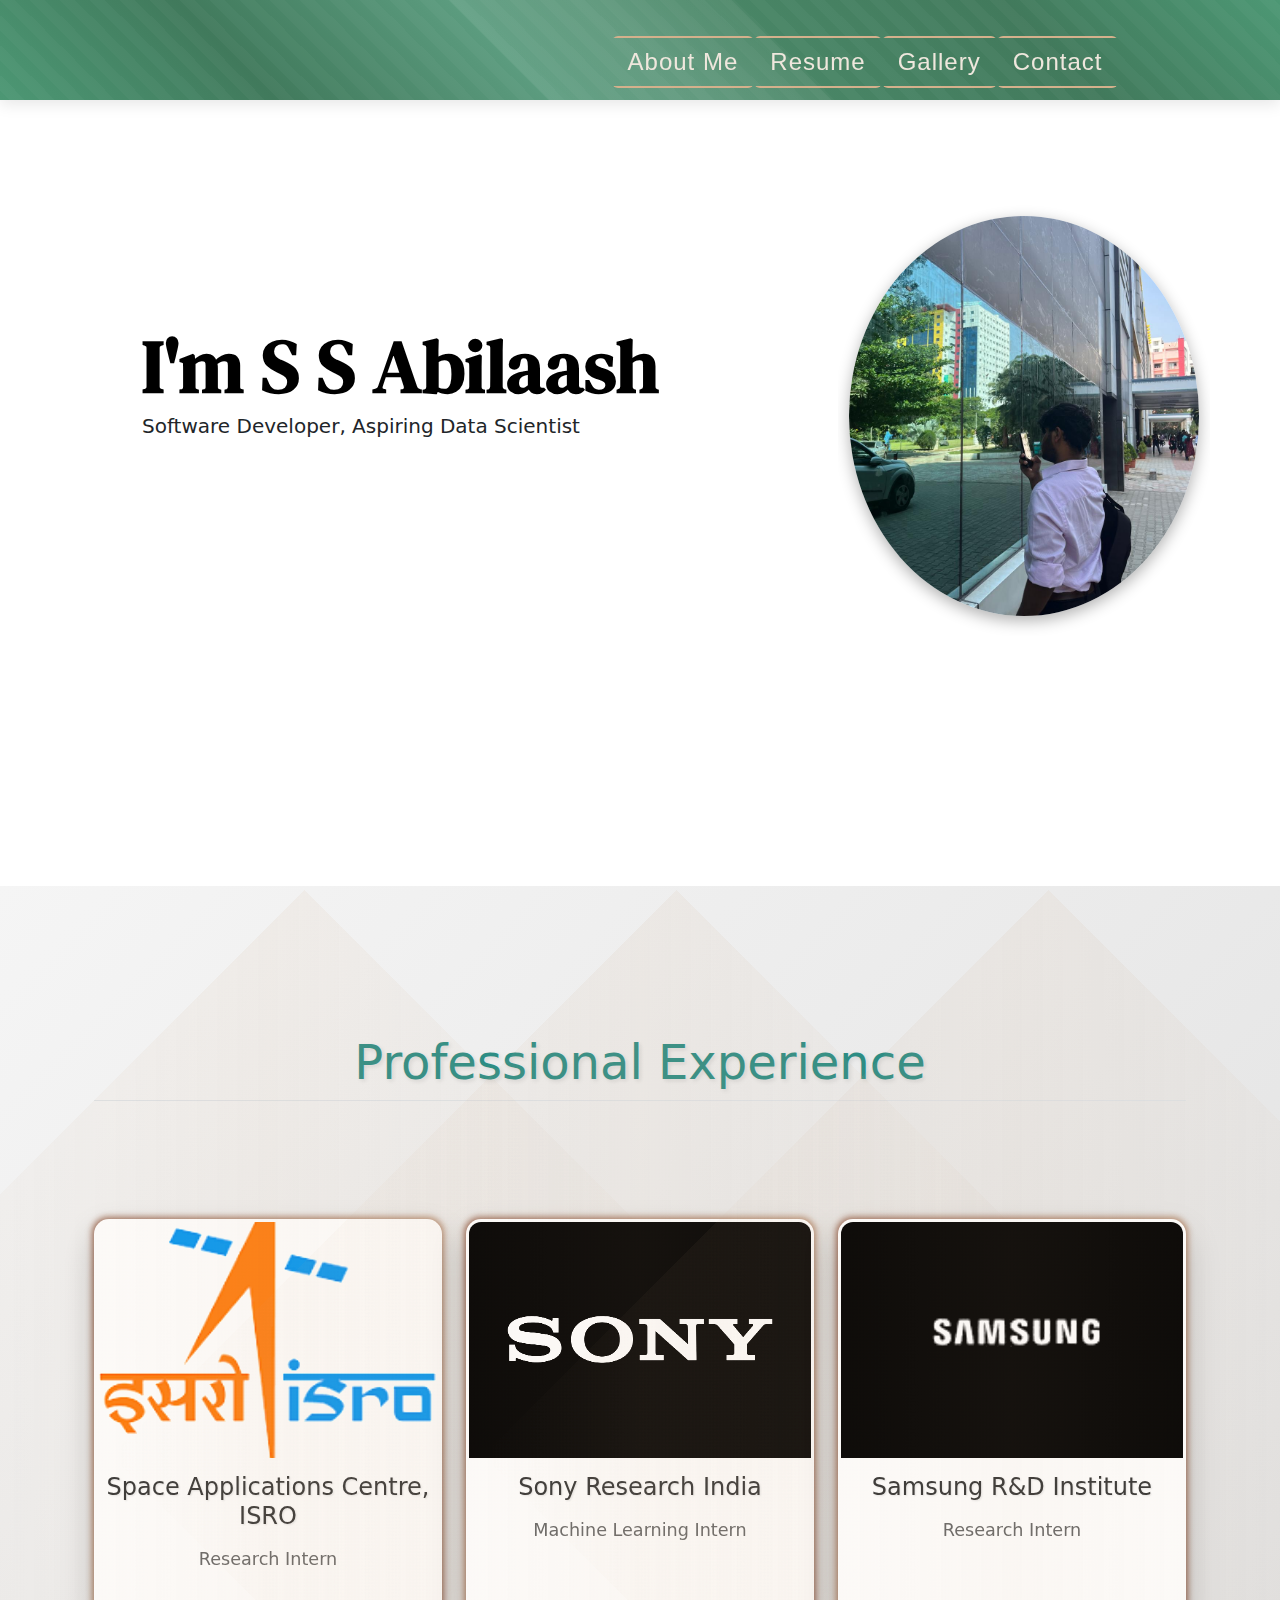
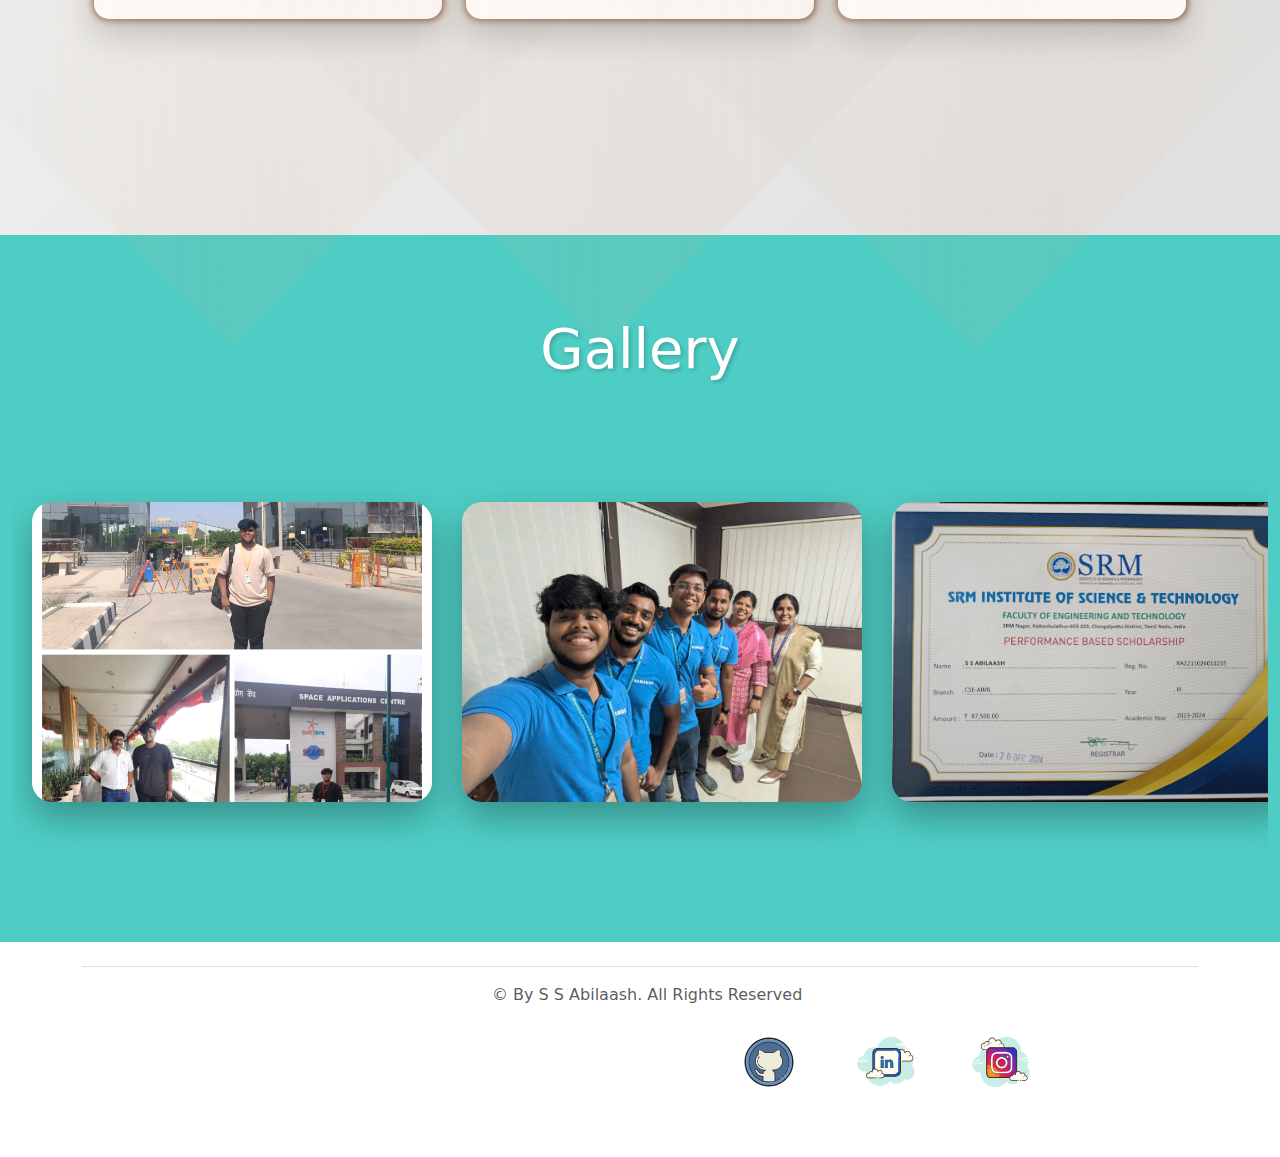
<file: index.html>
<!DOCTYPE html>
<html lang="en" >
<head>
    <meta charset="UTF-8">
    <meta name="viewport" content="width=device-width, initial-scale=1.0">
    <title>Portfolio Website</title>
    <link rel="stylesheet" href="style.css" />
    <link rel="preconnect" href="https://fonts.googleapis.com">
<link rel="preconnect" href="https://fonts.gstatic.com" crossorigin>
<link rel="preconnect" href="https://fonts.googleapis.com">
<link rel="preconnect" href="https://fonts.gstatic.com" crossorigin>
<link href="https://fonts.googleapis.com/css2?family=DM+Serif+Text&family=Libre+Baskerville&display=swap" rel="stylesheet">
<link rel="preconnect" href="https://fonts.googleapis.com">
<link rel="preconnect" href="https://fonts.gstatic.com" crossorigin>
<link href="https://fonts.googleapis.com/css2?family=DM+Serif+Display:ital@0;1&family=DM+Serif+Text&family=Libre+Baskerville&display=swap" rel="stylesheet">
    <link href="https://cdn.jsdelivr.net/npm/bootstrap@5.3.3/dist/css/bootstrap.min.css" rel="stylesheet" integrity="sha384-QWTKZyjpPEjISv5WaRU9OFeRpok6YctnYmDr5pNlyT2bRjXh0JMhjY6hW+ALEwIH" crossorigin="anonymous">
</head>
<body>
<div class = "page-container">
    <section class = "header">
        <div class="container">
            <header class="d-flex flex-wrap justify-content-center py-3 mb-4 ">

        
              <ul class="nav nav-pills">
                <li class="nav-item"><a href="#about" class="nav-link" aria-current="page">About Me</a></li>
                <!-- <li class="nav-item"><a href="#" class="nav-link" >Projects</a></li> -->
                <li class="nav-item"><a href="./assets/resume.html" class="nav-link" >Resume</a></li>
                <li class="nav-item"><a href="#gallery" class="nav-link" >Gallery</a></li>
                <li class="nav-item"><a href="#contact" class="nav-link" >Contact</a></li>
              </ul>
            </header>
          </div>
    </section>



    <!-- <section class = "myself">
        <div class="container my-5">
            <div class="row p-4 pb-0 pe-lg-0 pt-lg-5 align-items-center rounded-3">
              <div class="col-lg-7 p-3 p-lg-5 pt-lg-3">
                <h1 class="display-4 fw-bold lh-1 text-body-emphasis">I'm S S Abilaash</h1>
                <p class="lead">Software Developer, Aspiring Data Scientist</p>
                <div class="d-grid gap-2 d-md-flex justify-content-md-start mb-4 mb-lg-3">
                </div>
              </div>
              <div class="col-lg-4 offset-lg-1 p-0 overflow-hidden">
                <div class="flip-card">
                  <div class="flip-card-inner">
                    <div class="flip-card-front">
                      <img class="rounded-circle img-fluid" src="./images/abi_2.jpeg" alt="Profile Image">
                    </div>
                    <div class="flip-card-back">
                      <img class="rounded-circle img-fluid" src="./images/abi_3.jpeg" alt="Second Profile Image">
                    </div>
                  </div>
                </div>
            </div>
            </div>
          </div>


    </section> -->


    <section class="myself">
      <div class="container my-5">
          <div class="row p-4 pb-0 pe-lg-0 pt-lg-5 align-items-center rounded-3">
              <div class="col-lg-7 p-3 p-lg-5 pt-lg-3">
                  <h1 class="display-4 fw-bold lh-1 text-body-emphasis">I'm S S Abilaash</h1>
                  <p class="lead">Software Developer, Aspiring Data Scientist</p>
                  <div class="d-grid gap-2 d-md-flex justify-content-md-start mb-4 mb-lg-3">
                  </div>
              </div>
              <div class="col-lg-4 offset-lg-1 p-0 overflow-hidden">
                  <div class="flip-card">
                      <div class="flip-card-inner">
                          <div class="flip-card-front">
                              <img class="rounded-circle img-fluid profile-image" src="./images/abi_2.jpeg" alt="Profile Image">
                          </div>
                          <div class="flip-card-back">
                              <img class="rounded-circle img-fluid profile-image" src="./images/abi_3.jpeg" alt="Second Profile Image">
                          </div>
                      </div>
                  </div>
              </div>
          </div>
      </div>
  </section>
    <section class = "about-me" id = "about">
      <div class = "container">
        <div class = "laptop-container">
          <div class = "laptop">
            <div class = "laptop-screen">
              <div class = "laptop-content">
                <h2>About Me</h2>
                <p>
                  Hello, My name is Abilaash, 
                  I am a software Developer specialised in Backend Development, Machine Learning, and Large Language Models.  
                  I am an excellent team player with commendable Communication Skills, experience leading diverse teams. 
                  You can always find me having a coffee, and a laptop with spotify and vscode on !



                </p>
              </div>
            </div>
            <div class = "laptop-base">

              <div class = "laptop-trackpad"></div>

            
            </div>
          </div>
        </div>
      </div>

    </section>

    <section class = "experience" id = "experience">
      <div class = "container px-4 py-5">
        <h2 class = "pb-2 border-bottom">Professional Experience</h2>
        <div class = "row row-cols-1 row-cols-lg-3 align-items-stretch g-4 py-5">

          <div class = "col">
            <div class="experience-card">
              <div class = "experience-card-inner">
                <div class = "experience-card-front">
                  <img src = "./images/isro_logo.png" alt = "ISRO Experience">
                  <h3>Space Applications Centre, ISRO</h3>
                  <p>Research Intern</p>
                </div>
                <div class = "experience-card-back">
                  <h4>Achievements</h4>
                  <ul>
                    <li>Reduced parameters by 65% using XAI</li>
                    <li>Developed wind retrieval system using machine learning algorithms</li>
                    <li>Reduced error rate by 70%</li>
                  </ul>
                </div>
              </div>
            </div>
          </div>

          <div class="col">
            <div class="experience-card">
              <div class="experience-card-inner">
                <div class="experience-card-front">
                  <img src="./images/sony_logo.webp" alt="Sony Experience">
                  <h3>Sony Research India</h3>
                  <p>Machine Learning Intern</p>
                </div>
                <div class="experience-card-back">
                  <h4>Achievements</h4>
                  <ul>
                    <li>Surface Defect Detection and segmentation Algorithms</li>
                    <li>Optimized Defect Detection Pipeline</li>
                    <li>Improved MAP from 56% to 78%</li>
                  </ul>
                </div>
              </div>
            </div>
          </div>
    
          <div class="col">
            <div class="experience-card">
              <div class="experience-card-inner">
                <div class="experience-card-front">
                  <img src="./images/samsung_logo.jpeg" alt="Samsung Experience">
                  <h3>Samsung R&D Institute </h3>
                  <p>Research Intern</p>
                </div>
                <div class="experience-card-back">
                  <h4>Achievements</h4>
                  <ul>
                    <li>Implemented Offers Retrieval System</li>
                    <li>Developed RAG-based solution</li>
                    <li>Improved cost efficiency by 24x</li>
                  </ul>
                </div>
              </div>
            </div>
          </div>






        </div>
      </div>
    </section>

    <section class="gallery" id="gallery">
      <div class="container-fluid">
          <h2 class="gallery-title">Gallery</h2>
          <div class="gallery-track-container">
              <div class="gallery-track">
                  <div class="gallery-item" style="--index: 1">
                      <div class="gallery-item-inner">
                          <img src="./images/abi_isro.jpeg" alt="Experience at ISRO">
                          <div class="gallery-content">
                              <h3>Experience at ISRO</h3>
                              <p>Research Internship at Space Applications Centre</p>
                              <div class="gallery-hover-content">
                                  <p class="gallery-description">Worked on ML applications for Wind Retrieval System</p>
                              </div>
                          </div>
                      </div>
                  </div>
                  
                  <div class="gallery-item" style="--index: 2">
                      <div class="gallery-item-inner">
                          <img src="./images/samsung_pic.jpeg" alt="Samsung Award">
                          <div class="gallery-content">
                              <h3>Excellence Award</h3>
                              <p>Samsung R&D Institute</p>
                              <div class="gallery-hover-content">
                                  <p class="gallery-description">Excellence award for outstanding contributions to research </p>
                              </div>
                          </div>
                      </div>
                  </div>
  
                  <div class="gallery-item" style="--index: 3">
                      <div class="gallery-item-inner">
                          <img src="./images/scholarship.jpeg" alt="Merit Scholarship">
                          <div class="gallery-content">
                              <h3>Merit Scholarship</h3>
                              <p>Academic Excellence Award</p>
                              <div class="gallery-hover-content">
                                  <p class="gallery-description">Awarded for securing Department Rank 1</p>
                              </div>
                          </div>
                      </div>
                  </div>
  
                  <div class="gallery-item" style="--index: 4">
                      <div class="gallery-item-inner">
                          <img src="./images/bny_mellon.jpeg" alt="BNY Mellon">
                          <div class="gallery-content">
                              <h3>BNY Mellon Success</h3>
                              <p>Software Development Role</p>
                              <div class="gallery-hover-content">
                                  <p class="gallery-description">Got the SDE Internship at BNY Mellon</p>
                              </div>
                          </div>
                      </div>
                  </div>


                  <div class="gallery-item" style="--index: 4">
                    <div class="gallery-item-inner">
                        <img src="./images/hackathon_winner.jpeg" alt="SRM Smart Campus Hackathon">
                        <div class="gallery-content">
                            <h3>Won my First Ever hackathon</h3>
                            <p>Competed with around 1k+ students from my university, and secured 1st place</p>
                            <div class="gallery-hover-content">
                                <p class="gallery-description">Got the SDE Internship at BNY Mellon</p>
                            </div>
                        </div>
                    </div>
                </div>
  
              </div>
          </div>
      </div>
  </section>

  <section class = "contact" id = "contact">
    <div class="container">
      <footer class="d-flex flex-wrap justify-content-center align-items-center py-3 my-4 border-top">
        <div class="col-md-4 d-flex align-items-center">
          <a href="/" class="mb-3 me-2 mb-md-0 text-body-secondary text-decoration-none lh-1">
            <svg class="bi" width="30" height="24"><use xlink:href="#bootstrap"></use></svg>
          </a>
          <span class="mb-3 mb-md-0 text-body-secondary">© By S S Abilaash. All Rights Reserved </span>
        </div>
    
        <ul class="nav col-md-4 justify-content-end list-unstyled d-flex">
          <li class="ms-3"><a class="text-body-secondary" href="https://github.com/Abilaashss"><svg xmlns="http://www.w3.org/2000/svg" x="0px" y="0px" width="100" height="70" viewBox="0 0 100 100">
            <circle cx="50" cy="50" r="30" fill="#4e6e91"></circle><path fill="#6693c1" d="M50,83c-18.196,0-33-14.804-33-33s14.804-33,33-33s33,14.804,33,33S68.196,83,50,83z M50,22 c-15.439,0-28,12.561-28,28s12.561,28,28,28s28-12.561,28-28S65.439,22,50,22z"></path><path fill="#eeecd9" d="M69.457,49.039c0-3.321-1.305-6.334-3.419-8.573c0.396-2.203,0.351-5.301-0.538-7.966 c-4.475,0-8.114,3.447-8.702,4H43.994c-0.589-0.552-4.019-4-8.494-4c-0.8,2.401-1.087,5.233-0.846,7.295 c-2.518,2.286-4.108,5.575-4.108,9.245c0,6.908,5.599,12.459,12.507,12.459H45.5c-2.003,0.917-3.635,2.756-4,5 c-2,0-4.864-0.182-6.181-2.158c-2.46-3.69-3.59-3.69-4.819-3.69c-1.23,0-1.33,1.23-0.1,2.46s1.23,1.23,2.46,3.69 C33.872,68.828,36.5,70.5,41.5,70.5v6.6c0,0,6.346,1.4,8.5,1.4s8.5-1.4,8.5-1.4l0-9.445c0-2.718-1.681-5.092-4-6.155h2.449 C63.858,61.5,69.457,55.947,69.457,49.039z"></path><path fill="#1f212b" d="M50,85c-19.299,0-35-15.701-35-35s15.701-35,35-35s35,15.701,35,35S69.299,85,50,85z M50,17 c-18.196,0-33,14.804-33,33s14.804,33,33,33s33-14.804,33-33S68.196,17,50,17z"></path><path fill="#1f212b" d="M50,79c-15.99,0-29-13.009-29-29s13.01-29,29-29s29,13.009,29,29c0,2.925-0.435,5.812-1.291,8.582 c-0.082,0.263-0.364,0.411-0.625,0.33c-0.264-0.082-0.412-0.361-0.33-0.625C77.581,55.612,78,52.825,78,50 c0-15.439-12.561-28-28-28S22,34.561,22,50s12.561,28,28,28c5.856,0,11.464-1.788,16.217-5.171c0.225-0.16,0.536-0.107,0.697,0.117 c0.16,0.225,0.107,0.537-0.117,0.697C61.873,77.147,56.065,79,50,79z"></path><path fill="#1f212b" d="M68.631,72.068c-0.14,0-0.279-0.059-0.378-0.173c-0.181-0.209-0.158-0.525,0.051-0.706 c0.739-0.638,1.452-1.324,2.122-2.037c0.188-0.202,0.505-0.21,0.706-0.023c0.201,0.189,0.212,0.505,0.023,0.707 c-0.693,0.739-1.433,1.449-2.197,2.11C68.863,72.028,68.747,72.068,68.631,72.068z"></path><path fill="#1f212b" d="M72.494,68.002c-0.107,0-0.216-0.035-0.308-0.105c-0.218-0.17-0.257-0.484-0.087-0.702 c1.649-2.118,2.982-4.452,3.963-6.938c0.101-0.258,0.392-0.382,0.648-0.282c0.257,0.102,0.383,0.392,0.281,0.648 c-1.015,2.575-2.396,4.993-4.104,7.186C72.79,67.936,72.643,68.002,72.494,68.002z"></path><path fill="#1f212b" d="M58.5,77.6c-0.276,0-0.5-0.224-0.5-0.5v-9.445c0-2.431-1.456-4.668-3.708-5.701 c-0.214-0.098-0.331-0.332-0.28-0.561C54.062,61.164,54.265,61,54.5,61h2.449c6.621,0,12.008-5.366,12.008-11.961 c0-3.064-1.166-5.987-3.282-8.229c-0.109-0.115-0.157-0.275-0.129-0.432c0.333-1.854,0.39-4.725-0.409-7.37 c-3.682,0.162-6.795,2.725-7.987,3.848C57.057,36.943,56.925,37,56.798,37H43.993c-0.127,0-0.249-0.048-0.342-0.135l-0.092-0.087 c-3.078-2.927-5.829-3.686-7.697-3.77c-0.662,2.162-0.941,4.762-0.712,6.729c0.019,0.16-0.042,0.319-0.161,0.428 c-2.506,2.275-3.943,5.51-3.943,8.875C31.046,55.635,36.433,61,43.053,61H45.5c0.235,0,0.438,0.164,0.488,0.394 c0.051,0.229-0.066,0.463-0.28,0.561c-1.974,0.904-3.397,2.676-3.715,4.625C41.954,66.822,41.745,67,41.5,67 c-2.333,0-5.191-0.271-6.598-2.38c-2.311-3.467-3.28-3.467-4.403-3.467c-0.14,0-0.385,0.023-0.448,0.178 c-0.086,0.206,0.031,0.756,0.702,1.428c1.287,1.287,1.311,1.335,2.554,3.82C34.409,68.785,37.319,70,41.5,70 c0.276,0,0.5,0.224,0.5,0.5v6.6c0,0.276-0.224,0.5-0.5,0.5S41,77.376,41,77.1v-6.105c-5.797-0.131-7.866-2.525-8.588-3.969 c-1.194-2.387-1.194-2.387-2.366-3.56c-0.869-0.869-1.213-1.81-0.919-2.518c0.209-0.505,0.709-0.795,1.372-0.795 c1.588,0,2.81,0.272,5.235,3.912c1.069,1.604,3.359,1.9,5.356,1.932c0.362-1.545,1.309-2.965,2.63-3.997h-0.668 c-7.172,0-13.007-5.813-13.007-12.959c0-3.562,1.485-6.988,4.084-9.442c-0.209-2.203,0.128-4.956,0.896-7.257 C35.094,32.138,35.285,32,35.5,32c2.036,0,5.192,0.696,8.692,4h12.409c1.427-1.311,4.847-4,8.898-4 c0.215,0,0.406,0.138,0.475,0.342c0.935,2.802,0.928,5.901,0.598,7.965c2.185,2.404,3.385,5.495,3.385,8.732 C69.957,56.186,64.122,62,56.949,62h-0.693C57.963,63.368,59,65.442,59,67.655V77.1C59,77.376,58.776,77.6,58.5,77.6z"></path><path fill="#1f212b" d="M34.238,45.97c-0.063,0-0.127-0.012-0.188-0.037c-0.256-0.104-0.379-0.396-0.274-0.651 c0.476-1.167,1.167-2.226,2.057-3.148c0.192-0.198,0.509-0.204,0.707-0.013c0.199,0.192,0.205,0.508,0.014,0.707 c-0.802,0.831-1.425,1.783-1.852,2.831C34.622,45.853,34.436,45.97,34.238,45.97z"></path><path fill="#1f212b" d="M33.66,51.021c-0.241,0-0.454-0.176-0.493-0.422c-0.08-0.51-0.121-1.034-0.121-1.558 c0-0.533,0.042-1.067,0.124-1.59c0.044-0.273,0.305-0.459,0.572-0.416c0.272,0.043,0.459,0.299,0.416,0.572 c-0.074,0.471-0.112,0.953-0.112,1.434c0,0.472,0.037,0.943,0.109,1.402c0.043,0.273-0.144,0.529-0.416,0.572 C33.713,51.019,33.687,51.021,33.66,51.021z"></path><path fill="#1f212b" d="M41.457,58.914c-0.028,0-0.057-0.002-0.085-0.007c-3.442-0.585-6.372-2.975-7.646-6.238 c-0.101-0.257,0.026-0.547,0.284-0.647c0.256-0.101,0.547,0.027,0.647,0.284c1.146,2.938,3.783,5.089,6.882,5.615 c0.271,0.046,0.455,0.305,0.409,0.577C41.907,58.741,41.696,58.914,41.457,58.914z"></path>
            </svg></a></li>
          <li class="ms-3"><a class="text-body-secondary" href="https://www.linkedin.com/in/abilaash-s-s-59254724b/"><svg xmlns="http://www.w3.org/2000/svg" x="0px" y="0px" width="100" height="70" viewBox="0 0 100 100">
            <path fill="#c7ede6" d="M88.704,55.929c0.3-0.616,0.566-1.264,0.796-1.943c2.633-7.77-1.349-17.078-9.733-19.325C78.86,23.278,70.86,15.469,61.826,14.136C51.485,12.611,42.011,19.18,38.86,29.621c-3.799-1.346-7.501-1.182-10.99,0.857c-1.583,0.732-3.031,1.812-4.33,3.233c-1.907,2.086-3.147,4.719-3.652,7.495c-0.748,0.118-1.483,0.236-2.176,0.484c-4.04,1.449-6.589,4.431-7.288,8.923c-0.435,2.797,0.443,5.587,0.933,6.714c1.935,4.455,6.422,6.98,10.981,6.312c0.227-0.033,0.557,0.069,0.752,0.233c0.241,7.12,3.698,13.417,8.884,17.014C40.295,86.659,51,84.88,57.754,76.966c2.894,2.96,6.338,4.398,10.384,3.876c4.023-0.519,7.147-2.739,9.426-6.349c1.053,0.283,2.051,0.691,3.083,0.804c4.042,0.442,7.324-1.165,9.732-4.8c0.922-1.391,1.793-3.194,1.793-6.354C92.174,60.886,90.88,57.919,88.704,55.929z"></path><path fill="#fff" d="M18.369 47.965H8.338c-.276 0-.5-.224-.5-.5s.224-.5.5-.5h10.03c.276 0 .5.224.5.5S18.645 47.965 18.369 47.965zM21.249 47.965h-1.446c-.276 0-.5-.224-.5-.5s.224-.5.5-.5h1.446c.276 0 .5.224.5.5S21.526 47.965 21.249 47.965zM25.304 47.965h-2.546c-.276 0-.5-.224-.5-.5s.224-.5.5-.5h2.546c.276 0 .5.224.5.5S25.58 47.965 25.304 47.965zM25.304 49.83h-9.616c-.276 0-.5-.224-.5-.5s.224-.5.5-.5h9.616c.276 0 .5.224.5.5S25.58 49.83 25.304 49.83zM13.956 49.83h-.58c-.276 0-.5-.224-.5-.5s.224-.5.5-.5h.58c.276 0 .5.224.5.5S14.233 49.83 13.956 49.83zM11.579 49.83h-1.456c-.276 0-.5-.224-.5-.5s.224-.5.5-.5h1.456c.276 0 .5.224.5.5S11.856 49.83 11.579 49.83zM20.715 46.1h-5.027c-.276 0-.5-.224-.5-.5s.224-.5.5-.5h5.027c.276 0 .5.224.5.5S20.992 46.1 20.715 46.1zM20.715 44.235h-1.257c-.276 0-.5-.224-.5-.5s.224-.5.5-.5h1.257c.276 0 .5.224.5.5S20.992 44.235 20.715 44.235zM17.447 51.695h-1.759c-.276 0-.5-.224-.5-.5s.224-.5.5-.5h1.759c.276 0 .5.224.5.5S17.723 51.695 17.447 51.695zM74.394 25.644h-10.03c-.276 0-.5-.224-.5-.5s.224-.5.5-.5h10.03c.276 0 .5.224.5.5S74.671 25.644 74.394 25.644zM77.276 25.644H75.83c-.276 0-.5-.224-.5-.5s.224-.5.5-.5h1.446c.276 0 .5.224.5.5S77.552 25.644 77.276 25.644zM81.33 25.644h-2.546c-.276 0-.5-.224-.5-.5s.224-.5.5-.5h2.546c.276 0 .5.224.5.5S81.606 25.644 81.33 25.644zM81.33 27.509h-9.616c-.276 0-.5-.224-.5-.5s.224-.5.5-.5h9.616c.276 0 .5.224.5.5S81.606 27.509 81.33 27.509zM69.982 27.509h-.58c-.276 0-.5-.224-.5-.5s.224-.5.5-.5h.58c.276 0 .5.224.5.5S70.259 27.509 69.982 27.509zM67.605 27.509h-1.456c-.276 0-.5-.224-.5-.5s.224-.5.5-.5h1.456c.276 0 .5.224.5.5S67.882 27.509 67.605 27.509zM76.741 23.78h-5.027c-.276 0-.5-.224-.5-.5s.224-.5.5-.5h5.027c.276 0 .5.224.5.5S77.017 23.78 76.741 23.78zM76.741 21.914h-1.257c-.276 0-.5-.224-.5-.5s.224-.5.5-.5h1.257c.276 0 .5.224.5.5S77.017 21.914 76.741 21.914zM73.473 29.374h-1.759c-.276 0-.5-.224-.5-.5s.224-.5.5-.5h1.759c.276 0 .5.224.5.5S73.749 29.374 73.473 29.374z"></path><path fill="#fdfcef" d="M74.965,48.798c0,0,10.616,0,10.681,0c2.452,0,4.439-1.987,4.439-4.439c0-2.139-1.513-3.924-3.527-4.344c0.023-0.187,0.039-0.377,0.039-0.57c0-2.539-2.058-4.598-4.597-4.598c-1.499,0-2.827,0.721-3.666,1.831c-0.215-2.826-2.739-5.007-5.693-4.646c-2.16,0.264-3.947,1.934-4.344,4.073c-0.127,0.686-0.114,1.352,0.013,1.977c-0.579-0.624-1.403-1.016-2.322-1.016c-1.68,0-3.052,1.308-3.16,2.961c-0.763-0.169-1.593-0.158-2.467,0.17c-1.671,0.627-2.861,2.2-2.93,3.983c-0.099,2.533,1.925,4.617,4.435,4.617c0.191,0,0.861,0,1.015,0h9.218"></path><path fill="#472b29" d="M85.646,49.298H74.965c-0.276,0-0.5-0.224-0.5-0.5s0.224-0.5,0.5-0.5h10.681c2.172,0,3.939-1.767,3.939-3.939c0-1.855-1.316-3.477-3.129-3.855c-0.254-0.053-0.425-0.292-0.394-0.55c0.021-0.167,0.035-0.336,0.035-0.509c0-2.259-1.838-4.098-4.098-4.098c-1.292,0-2.483,0.595-3.267,1.633c-0.125,0.167-0.339,0.24-0.54,0.178c-0.199-0.059-0.342-0.234-0.357-0.442c-0.094-1.238-0.7-2.401-1.663-3.19c-0.973-0.798-2.207-1.15-3.471-0.997c-1.947,0.238-3.556,1.747-3.913,3.668c-0.112,0.601-0.108,1.201,0.011,1.786c0.045,0.22-0.062,0.442-0.261,0.545c-0.198,0.103-0.443,0.06-0.595-0.104c-0.513-0.552-1.208-0.856-1.956-0.856c-1.4,0-2.569,1.095-2.661,2.494c-0.01,0.146-0.082,0.28-0.199,0.367c-0.117,0.087-0.267,0.118-0.408,0.088c-0.754-0.166-1.468-0.117-2.183,0.15c-1.499,0.562-2.546,1.983-2.606,3.535c-0.042,1.083,0.347,2.109,1.096,2.889c0.75,0.78,1.758,1.209,2.839,1.209h10.233c0.276,0,0.5,0.224,0.5,0.5s-0.224,0.5-0.5,0.5H61.866c-1.355,0-2.62-0.539-3.56-1.516c-0.939-0.978-1.428-2.263-1.375-3.621c0.076-1.948,1.383-3.729,3.254-4.432c0.721-0.27,1.465-0.363,2.221-0.279c0.362-1.655,1.842-2.884,3.582-2.884c0.603,0,1.194,0.151,1.72,0.431c0.004-0.327,0.036-0.655,0.097-0.983c0.436-2.346,2.399-4.188,4.775-4.478c1.536-0.193,3.039,0.243,4.226,1.216c0.899,0.737,1.543,1.742,1.847,2.851c0.919-0.808,2.095-1.256,3.347-1.256c2.811,0,5.098,2.287,5.098,5.098c0,0.064-0.001,0.128-0.004,0.192c2.048,0.628,3.492,2.547,3.492,4.723C90.585,47.082,88.369,49.298,85.646,49.298z"></path><path fill="#fdfcef" d="M72.392,39.019c-1.642-0.108-3.055,1.026-3.157,2.533c-0.013,0.187-0.004,0.371,0.023,0.55c-0.317-0.358-0.786-0.6-1.324-0.636c-0.985-0.065-1.836,0.586-1.959,1.471c-0.179-0.049-0.366-0.082-0.56-0.095c-1.437-0.094-2.674,0.898-2.762,2.216"></path><path fill="#472b29" d="M62.654,45.309c-0.006,0-0.012,0-0.017,0c-0.138-0.009-0.242-0.128-0.233-0.266c0.099-1.453,1.446-2.543,3.028-2.449c0.117,0.008,0.235,0.022,0.353,0.044c0.26-0.878,1.158-1.492,2.166-1.42c0.371,0.024,0.728,0.141,1.034,0.332c0-0.005,0.001-0.009,0.001-0.014c0.11-1.641,1.646-2.868,3.423-2.765c0.138,0.009,0.242,0.128,0.233,0.266c-0.009,0.138-0.125,0.241-0.266,0.233c-1.513-0.103-2.799,0.933-2.891,2.3c-0.011,0.164-0.004,0.331,0.021,0.497c0.017,0.109-0.041,0.217-0.142,0.264c-0.099,0.047-0.219,0.023-0.293-0.061c-0.284-0.321-0.704-0.522-1.152-0.552c-0.852-0.056-1.59,0.496-1.695,1.256c-0.01,0.071-0.05,0.134-0.11,0.174c-0.061,0.04-0.134,0.052-0.204,0.033c-0.17-0.046-0.342-0.075-0.51-0.086c-1.298-0.083-2.417,0.805-2.497,1.983C62.894,45.208,62.785,45.309,62.654,45.309z"></path><path fill="#fdfcef" d="M87.443,40.535c-1.543-0.727-3.327-0.213-3.985,1.15c-0.082,0.169-0.142,0.344-0.182,0.521"></path><path fill="#472b29" d="M83.275,42.456c-0.018,0-0.037-0.002-0.056-0.006c-0.135-0.031-0.219-0.165-0.188-0.299c0.045-0.199,0.113-0.393,0.201-0.574c0.716-1.484,2.655-2.051,4.317-1.267c0.125,0.059,0.179,0.208,0.12,0.333c-0.059,0.125-0.208,0.178-0.333,0.12c-1.417-0.668-3.056-0.205-3.654,1.033c-0.072,0.148-0.127,0.305-0.164,0.468C83.493,42.377,83.39,42.456,83.275,42.456z"></path><path fill="#006def" d="M65.26,70.226H39.538c-3.766,0-6.847-3.081-6.847-6.847V37.657c0-3.766,3.081-6.847,6.847-6.847H65.26c3.766,0,6.847,3.081,6.847,6.847v25.722C72.108,67.145,69.026,70.226,65.26,70.226z"></path><path fill="#472b29" d="M65.26,70.926H39.538c-4.162,0-7.547-3.386-7.547-7.547V37.657c0-4.162,3.386-7.547,7.547-7.547H65.26c4.162,0,7.548,3.386,7.548,7.547v25.722C72.808,67.541,69.422,70.926,65.26,70.926z M39.538,31.51c-3.39,0-6.147,2.757-6.147,6.147v25.722c0,3.39,2.757,6.147,6.147,6.147H65.26c3.39,0,6.147-2.757,6.147-6.147V37.657c0-3.39-2.758-6.147-6.147-6.147H39.538z"></path><path fill="#fdfcee" d="M63.743,67.411H41.055c-3.052,0-5.549-2.497-5.549-5.549V39.174c0-3.052,2.497-5.549,5.549-5.549h22.688c3.052,0,5.549,2.497,5.549,5.549v22.688C69.292,64.914,66.795,67.411,63.743,67.411z"></path><path fill="#472b29" d="M64.158,67.761H40.64c-3.024,0-5.484-2.46-5.484-5.484V38.759c0-3.024,2.46-5.484,5.484-5.484h22.395c0.193,0,0.35,0.157,0.35,0.35s-0.157,0.35-0.35,0.35H40.64c-2.638,0-4.784,2.146-4.784,4.784v23.517c0,2.638,2.146,4.784,4.784,4.784h23.518c2.638,0,4.784-2.146,4.784-4.784v-13.01c0-0.193,0.157-0.35,0.35-0.35s0.35,0.157,0.35,0.35v13.01C69.642,65.301,67.182,67.761,64.158,67.761z"></path><path fill="#472b29" d="M69.292 47.74c-.193 0-.35-.157-.35-.35v-2.503c0-.193.157-.35.35-.35s.35.157.35.35v2.503C69.642 47.583 69.485 47.74 69.292 47.74zM69.292 43.986c-.193 0-.35-.157-.35-.35v-1.251c0-.193.157-.35.35-.35s.35.157.35.35v1.251C69.642 43.829 69.485 43.986 69.292 43.986z"></path><path fill="#127ad8" d="M61.494,52.268v6.075h-3.581l-0.05-6.023c0-1.525-0.694-2.609-2.063-2.609c-1.045,0-1.664,0.699-1.938,1.378c-0.098,0.241-0.127,0.581-0.127,0.92v6.334h-3.627c0,0,0.049-10.276,0-11.339h3.627v1.75c-0.008,0.013-0.016,0.027-0.025,0.04h0.025v-0.04c0.504-0.842,1.424-1.822,3.433-1.822C59.657,46.927,61.494,48.478,61.494,52.268z M45.988,41.657c-1.12,0-1.851,0.768-1.851,1.778c0,0.987,0.709,1.778,1.808,1.778h0.021c1.142,0,1.851-0.791,1.851-1.778C47.793,42.426,47.105,41.657,45.988,41.657z M44.187,58.343h3.581V47.004h-3.581V58.343z"></path><path fill="#472b29" d="M61.494,58.693h-3.581c-0.192,0-0.349-0.155-0.35-0.347l-0.049-6.023c0-0.682-0.167-2.262-1.713-2.262c-1.033,0-1.473,0.811-1.613,1.159c-0.068,0.165-0.102,0.43-0.102,0.789v6.334c0,0.193-0.157,0.35-0.35,0.35h-3.627c-0.093,0-0.183-0.037-0.248-0.103c-0.066-0.066-0.103-0.156-0.102-0.249c0-0.103,0.048-10.28,0-11.322c-0.004-0.096,0.03-0.188,0.097-0.258c0.066-0.069,0.157-0.108,0.253-0.108h3.627c0.193,0,0.35,0.157,0.35,0.35v0.725c0.766-0.77,1.783-1.147,3.083-1.147c0.004,0,0.008,0,0.011,0c1.32,0,2.395,0.404,3.192,1.2c0.977,0.975,1.472,2.485,1.472,4.486v6.075C61.845,58.536,61.688,58.693,61.494,58.693z M58.261,57.993h2.884v-5.725c0-1.809-0.426-3.152-1.267-3.991c-0.662-0.661-1.57-0.996-2.698-0.996c-0.003,0-0.007,0-0.01,0c-1.889,0-2.681,0.912-3.111,1.616c-0.1,0.255-0.507,0.304-0.639,0.068c-0.052-0.093-0.068-0.203-0.033-0.299v-1.313h-2.918c0.03,1.875,0,8.947-0.007,10.639h2.925v-5.984c0-0.457,0.05-0.801,0.153-1.052c0.403-0.999,1.25-1.596,2.262-1.596c1.488,0,2.413,1.134,2.413,2.959L58.261,57.993z M47.768,58.693h-3.581c-0.193,0-0.35-0.157-0.35-0.35V47.004c0-0.193,0.157-0.35,0.35-0.35h3.581c0.193,0,0.35,0.157,0.35,0.35v11.339C48.118,58.536,47.961,58.693,47.768,58.693z M44.537,57.993h2.88V47.354h-2.88V57.993z M45.967,45.563c-1.272,0-2.18-0.895-2.18-2.128s0.926-2.128,2.201-2.128c1.252,0,2.149,0.872,2.18,2.119C48.168,44.668,47.242,45.563,45.967,45.563z M45.988,42.008c-0.897,0-1.5,0.574-1.5,1.428c0,0.841,0.6,1.428,1.458,1.428c0.919,0,1.522-0.574,1.522-1.428C47.446,42.572,46.866,42.008,45.988,42.008z"></path><path fill="#fdfcef" d="M42.126,72.739c1.71,0,3.194,0,3.215,0c1.916,0,3.469-1.52,3.469-3.396c0-1.636-1.182-3.001-2.756-3.323c0.018-0.143,0.031-0.288,0.031-0.436c0-1.942-1.609-3.517-3.593-3.517c-1.172,0-2.209,0.551-2.865,1.401c-0.168-2.162-2.141-3.83-4.45-3.554c-1.688,0.202-3.084,1.479-3.395,3.116c-0.1,0.525-0.089,1.034,0.01,1.512c-0.453-0.477-1.097-0.777-1.814-0.777c-1.313,0-2.385,1.001-2.47,2.265c-0.596-0.129-1.245-0.121-1.928,0.13c-1.306,0.48-2.236,1.683-2.29,3.047c-0.077,1.937,1.504,3.532,3.467,3.532c0.149,0,0.673,0,0.794,0h7.204 M36.245,72.739h0.327"></path><path fill="#472b29" d="M45.341,73.239h-3.215c-0.276,0-0.5-0.224-0.5-0.5s0.224-0.5,0.5-0.5h3.215c1.637,0,2.969-1.299,2.969-2.896c0-1.362-0.991-2.554-2.356-2.833c-0.256-0.052-0.429-0.293-0.396-0.552c0.016-0.123,0.026-0.247,0.026-0.374c0-1.664-1.387-3.017-3.093-3.017c-0.978,0-1.877,0.439-2.47,1.206c-0.126,0.163-0.34,0.232-0.539,0.173c-0.198-0.059-0.339-0.234-0.355-0.44c-0.071-0.913-0.507-1.741-1.227-2.332c-0.743-0.609-1.687-0.882-2.665-0.764c-1.475,0.176-2.694,1.292-2.963,2.712c-0.084,0.443-0.082,0.886,0.008,1.318c0.045,0.219-0.06,0.441-0.258,0.545c-0.197,0.103-0.44,0.063-0.594-0.1c-0.38-0.4-0.896-0.621-1.452-0.621c-1.038,0-1.903,0.79-1.971,1.799c-0.01,0.145-0.082,0.278-0.198,0.366s-0.263,0.12-0.407,0.089c-0.569-0.123-1.109-0.087-1.649,0.11c-1.128,0.415-1.917,1.459-1.963,2.598c-0.031,0.782,0.253,1.526,0.8,2.095c0.568,0.591,1.337,0.916,2.167,0.916h7.998c0.276,0,0.5,0.224,0.5,0.5s-0.224,0.5-0.5,0.5h-7.998c-1.088,0-2.141-0.446-2.888-1.223c-0.737-0.767-1.12-1.771-1.078-2.828c0.062-1.539,1.114-2.944,2.618-3.497c0.549-0.201,1.117-0.276,1.688-0.228c0.332-1.268,1.507-2.198,2.882-2.198c0.431,0,0.854,0.094,1.241,0.269c0.011-0.199,0.035-0.398,0.073-0.597c0.35-1.844,1.924-3.291,3.827-3.519c1.245-0.149,2.462,0.2,3.417,0.983c0.668,0.548,1.147,1.255,1.399,2.048c0.717-0.568,1.61-0.882,2.557-0.882c2.257,0,4.093,1.802,4.093,4.017c0,0.02,0,0.04,0,0.06c1.604,0.52,2.727,2.012,2.727,3.7C49.31,71.491,47.53,73.239,45.341,73.239z M36.571,73.239h-0.327c-0.276,0-0.5-0.224-0.5-0.5s0.224-0.5,0.5-0.5h0.327c0.276,0,0.5,0.224,0.5,0.5S36.848,73.239,36.571,73.239z"></path><path fill="#472b29" d="M43.79 67.947c-.018 0-.036-.002-.055-.006-.135-.03-.219-.164-.189-.299.034-.152.086-.3.156-.44.554-1.123 2.084-1.538 3.41-.925.125.058.18.207.122.332-.058.126-.207.179-.332.122-1.081-.499-2.316-.189-2.752.692-.051.104-.09.214-.116.328C44.008 67.867 43.905 67.947 43.79 67.947zM39.106 73.239H38.1c-.276 0-.5-.224-.5-.5s.224-.5.5-.5h1.005c.276 0 .5.224.5.5S39.382 73.239 39.106 73.239z"></path>
            </svg></a></li>

            <li class="ms-3"><a class="text-body-secondary" href="https://www.instagram.com/abilaaaaaash/"><svg xmlns="http://www.w3.org/2000/svg" x="0px" y="0px" width="100" height="70" viewBox="0 0 100 100">
              <path fill="#c7ede6" d="M87.215,56.71C88.35,54.555,89,52.105,89,49.5c0-6.621-4.159-12.257-10.001-14.478 C78.999,35.015,79,35.008,79,35c0-11.598-9.402-21-21-21c-9.784,0-17.981,6.701-20.313,15.757C36.211,29.272,34.638,29,33,29 c-7.692,0-14.023,5.793-14.89,13.252C12.906,43.353,9,47.969,9,53.5C9,59.851,14.149,65,20.5,65c0.177,0,0.352-0.012,0.526-0.022 C21.022,65.153,21,65.324,21,65.5C21,76.822,30.178,86,41.5,86c6.437,0,12.175-2.972,15.934-7.614C59.612,80.611,62.64,82,66,82 c4.65,0,8.674-2.65,10.666-6.518C77.718,75.817,78.837,76,80,76c6.075,0,11-4.925,11-11C91,61.689,89.53,58.727,87.215,56.71z"></path><path fill="#fff" d="M15.405,51H5.5C5.224,51,5,50.776,5,50.5S5.224,50,5.5,50h9.905c0.276,0,0.5,0.224,0.5,0.5 S15.682,51,15.405,51z"></path><path fill="#fff" d="M18.5,51h-1c-0.276,0-0.5-0.224-0.5-0.5s0.224-0.5,0.5-0.5h1c0.276,0,0.5,0.224,0.5,0.5 S18.777,51,18.5,51z"></path><path fill="#fff" d="M23.491,53H14.5c-0.276,0-0.5-0.224-0.5-0.5s0.224-0.5,0.5-0.5h8.991c0.276,0,0.5,0.224,0.5,0.5 S23.767,53,23.491,53z"></path><path fill="#fff" d="M12.5,53h-1c-0.276,0-0.5-0.224-0.5-0.5s0.224-0.5,0.5-0.5h1c0.276,0,0.5,0.224,0.5,0.5 S12.777,53,12.5,53z"></path><path fill="#fff" d="M9.5,53h-2C7.224,53,7,52.776,7,52.5S7.224,52,7.5,52h2c0.276,0,0.5,0.224,0.5,0.5S9.777,53,9.5,53 z"></path><path fill="#fff" d="M15.5,55h-2c-0.276,0-0.5-0.224-0.5-0.5s0.224-0.5,0.5-0.5h2c0.276,0,0.5,0.224,0.5,0.5 S15.776,55,15.5,55z"></path><path fill="#fff" d="M18.5,46c-0.177,0-0.823,0-1,0c-0.276,0-0.5,0.224-0.5,0.5c0,0.276,0.224,0.5,0.5,0.5 c0.177,0,0.823,0,1,0c0.276,0,0.5-0.224,0.5-0.5C19,46.224,18.776,46,18.5,46z"></path><path fill="#fff" d="M18.5,48c-0.177,0-4.823,0-5,0c-0.276,0-0.5,0.224-0.5,0.5c0,0.276,0.224,0.5,0.5,0.5 c0.177,0,4.823,0,5,0c0.276,0,0.5-0.224,0.5-0.5C19,48.224,18.776,48,18.5,48z"></path><path fill="#fff" d="M23.5,50c-0.177,0-2.823,0-3,0c-0.276,0-0.5,0.224-0.5,0.5c0,0.276,0.224,0.5,0.5,0.5 c0.177,0,2.823,0,3,0c0.276,0,0.5-0.224,0.5-0.5C24,50.224,23.776,50,23.5,50z"></path><path fill="#fff" d="M85.5,46h-10c-0.276,0-0.5-0.224-0.5-0.5s0.224-0.5,0.5-0.5h10c0.276,0,0.5,0.224,0.5,0.5 S85.776,46,85.5,46z"></path><path fill="#fff" d="M89.5,46h-2c-0.276,0-0.5-0.224-0.5-0.5s0.224-0.5,0.5-0.5h2c0.276,0,0.5,0.224,0.5,0.5 S89.776,46,89.5,46z"></path><path fill="#fff" d="M94.5,48h-10c-0.276,0-0.5-0.224-0.5-0.5s0.224-0.5,0.5-0.5h10c0.276,0,0.5,0.224,0.5,0.5 S94.777,48,94.5,48z"></path><path fill="#fff" d="M82.5,48h-1c-0.276,0-0.5-0.224-0.5-0.5s0.224-0.5,0.5-0.5h1c0.276,0,0.5,0.224,0.5,0.5 S82.776,48,82.5,48z"></path><path fill="#fff" d="M79.375,48H77.5c-0.276,0-0.5-0.224-0.5-0.5s0.224-0.5,0.5-0.5h1.875c0.276,0,0.5,0.224,0.5,0.5 S79.651,48,79.375,48z"></path><path fill="#fff" d="M88.5,44h-5c-0.276,0-0.5-0.224-0.5-0.5s0.224-0.5,0.5-0.5h5c0.276,0,0.5,0.224,0.5,0.5 S88.777,44,88.5,44z"></path><path fill="#fff" d="M85.5,50h-2c-0.276,0-0.5-0.224-0.5-0.5s0.224-0.5,0.5-0.5h2c0.276,0,0.5,0.224,0.5,0.5 S85.776,50,85.5,50z"></path><path fill="#fdfcef" d="M43.875,32.5c0,0,3.64,0,6.125,0s4.5-2.015,4.5-4.5c0-2.333-1.782-4.229-4.055-4.455 C50.467,23.364,50.5,23.187,50.5,23c0-2.485-2.015-4.5-4.5-4.5c-1.438,0-2.703,0.686-3.527,1.736 C42.333,17.6,40.171,15.5,37.5,15.5c-2.761,0-5,2.239-5,5c0,0.446,0.077,0.87,0.187,1.282C32.045,21.005,31.086,20.5,30,20.5 c-1.781,0-3.234,1.335-3.455,3.055C26.364,23.533,26.187,23.5,26,23.5c-2.485,0-4.5,2.015-4.5,4.5s2.015,4.5,4.5,4.5s9.5,0,9.5,0 h5.375V33h3V32.5z"></path><path fill="#472b29" d="M37.5,15c-3.033,0-5.5,2.467-5.5,5.5c0,0.016,0,0.031,0,0.047C31.398,20.192,30.71,20,30,20 c-1.831,0-3.411,1.261-3.858,3.005C26.095,23.002,26.048,23,26,23c-2.757,0-5,2.243-5,5s2.243,5,5,5h14.875 c0.276,0,0.5-0.224,0.5-0.5s-0.224-0.5-0.5-0.5H26c-2.206,0-4-1.794-4-4s1.794-4,4-4c0.117,0,0.23,0.017,0.343,0.032l0.141,0.019 c0.021,0.003,0.041,0.004,0.062,0.004c0.246,0,0.462-0.185,0.495-0.437C27.232,22.125,28.504,21,30,21 c0.885,0,1.723,0.401,2.301,1.1c0.098,0.118,0.241,0.182,0.386,0.182c0.078,0,0.156-0.018,0.228-0.056 c0.209-0.107,0.314-0.346,0.254-0.573C33.054,21.218,33,20.852,33,20.5c0-2.481,2.019-4.5,4.5-4.5 c2.381,0,4.347,1.872,4.474,4.263c0.011,0.208,0.15,0.387,0.349,0.45c0.05,0.016,0.101,0.024,0.152,0.024 c0.15,0,0.296-0.069,0.392-0.192C43.638,19.563,44.779,19,46,19c2.206,0,4,1.794,4,4c0,0.117-0.017,0.23-0.032,0.343l-0.019,0.141 c-0.016,0.134,0.022,0.268,0.106,0.373c0.084,0.105,0.207,0.172,0.34,0.185C52.451,24.247,54,25.949,54,28c0,2.206-1.794,4-4,4 h-6.125c-0.276,0-0.5,0.224-0.5,0.5s0.224,0.5,0.5,0.5H50c2.757,0,5-2.243,5-5c0-2.397-1.689-4.413-4.003-4.877 C50.999,23.082,51,23.041,51,23c0-2.757-2.243-5-5-5c-1.176,0-2.293,0.416-3.183,1.164C42.219,16.76,40.055,15,37.5,15L37.5,15z"></path><path fill="#472b29" d="M36,22c-1.403,0-2.609,0.999-2.913,2.341C32.72,24.119,32.301,24,31.875,24 c-1.202,0-2.198,0.897-2.353,2.068C29.319,26.022,29.126,26,28.937,26c-1.529,0-2.811,1.2-2.918,2.732 C26.01,28.87,26.114,28.99,26.251,29c0.006,0,0.012,0,0.018,0c0.13,0,0.24-0.101,0.249-0.232c0.089-1.271,1.151-2.268,2.419-2.268 c0.229,0,0.47,0.042,0.738,0.127c0.022,0.007,0.045,0.01,0.067,0.01c0.055,0,0.11-0.02,0.156-0.054 C29.962,26.537,30,26.455,30,26.375c0-1.034,0.841-1.875,1.875-1.875c0.447,0,0.885,0.168,1.231,0.473 c0.047,0.041,0.106,0.063,0.165,0.063c0.032,0,0.063-0.006,0.093-0.019c0.088-0.035,0.148-0.117,0.155-0.212 C33.623,23.512,34.712,22.5,36,22.5c0.208,0,0.425,0.034,0.682,0.107c0.023,0.007,0.047,0.01,0.07,0.01 c0.109,0,0.207-0.073,0.239-0.182c0.038-0.133-0.039-0.271-0.172-0.309C36.517,22.04,36.256,22,36,22L36,22z"></path><path fill="#472b29" d="M49.883,23.5c-1.326,0-2.508,0.897-2.874,2.182c-0.038,0.133,0.039,0.271,0.172,0.309 C47.205,25.997,47.228,26,47.25,26c0.109,0,0.209-0.072,0.24-0.182C47.795,24.748,48.779,24,49.883,24 c0.117,0,0.23,0.014,0.342,0.029c0.012,0.002,0.023,0.003,0.035,0.003c0.121,0,0.229-0.092,0.246-0.217 c0.019-0.137-0.077-0.263-0.214-0.281C50.158,23.516,50.022,23.5,49.883,23.5L49.883,23.5z"></path><path fill="#3231c7" d="M72.3,35.7v30.6c0,3.31-2.69,6-6,6H35.7c-3.31,0-6-2.69-6-6V35.7c0-3.31,2.69-6,6-6h30.6 C69.61,29.7,72.3,32.39,72.3,35.7z"></path><path fill="#7228ad" d="M72.3,47.25V66.3c0,3.31-2.69,6-6,6H35.7c-3.31,0-6-2.69-6-6V35.7c0-3.31,2.69-6,6-6h19.05 C61.99,33.95,68.05,40.01,72.3,47.25z"></path><path fill="#b11e93" d="M70.96,70.08c-1.1,1.35-2.78,2.22-4.66,2.22H35.7c-3.31,0-6-2.69-6-6V35.7 c0-1.88,0.87-3.56,2.22-4.66C53.03,32.02,69.98,48.97,70.96,70.08z"></path><path fill="#db1a58" d="M63,72v0.3H35.7c-3.31,0-6-2.69-6-6V39H30C48.23,39,63,53.77,63,72z"></path><path fill="#e4273e" d="M55,72c0,0.1,0,0.2-0.01,0.3H35.7c-3.31,0-6-2.69-6-6V47.01C29.8,47,29.9,47,30,47 C43.81,47,55,58.19,55,72z"></path><path fill="#f47c22" d="M48,72c0,0.1,0,0.2-0.01,0.3H35.7c-3.31,0-6-2.69-6-6V54.01C29.8,54,29.9,54,30,54 C39.94,54,48,62.06,48,72z"></path><path fill="#ef9922" d="M42,72c0,0.1,0,0.2-0.01,0.3H35.7c-3.31,0-6-2.69-6-6v-6.29C29.8,60,29.9,60,30,60 C36.63,60,42,65.37,42,72z"></path><path fill="#472b29" d="M66.3,73H35.7c-3.694,0-6.7-3.006-6.7-6.7V35.7c0-3.694,3.006-6.7,6.7-6.7h30.6 c3.694,0,6.7,3.006,6.7,6.7v30.6C73,69.994,69.994,73,66.3,73z M35.7,30.4c-2.923,0-5.3,2.377-5.3,5.3v30.6 c0,2.922,2.377,5.3,5.3,5.3h30.6c2.923,0,5.3-2.377,5.3-5.3V35.7c0-2.922-2.377-5.3-5.3-5.3H35.7z"></path><path fill="#fff" d="M50.99,66.5c-3.983,0-5.466-0.011-6.98-0.08c-1.393-0.062-2.479-0.272-3.52-0.68 c-1.014-0.391-1.806-0.906-2.57-1.67c-0.759-0.759-1.273-1.552-1.67-2.57c-0.396-1.013-0.606-2.098-0.68-3.52 c-0.069-1.527-0.08-3.008-0.08-6.98c0-3.965,0.011-5.443,0.08-6.97c0.062-1.393,0.271-2.479,0.68-3.52 c0.396-1.027,0.911-1.82,1.67-2.57c0.759-0.758,1.552-1.273,2.57-1.67c1.041-0.407,2.127-0.617,3.52-0.68 c1.566-0.071,3.067-0.09,6.98-0.09c3.915,0,5.413,0.019,6.97,0.09c1.393,0.063,2.479,0.272,3.521,0.68 c1.027,0.396,1.819,0.911,2.569,1.67c0.752,0.743,1.27,1.535,1.681,2.57c0.399,1.052,0.606,2.139,0.67,3.521 c0.07,1.581,0.09,3.08,0.09,6.97c0,3.898-0.02,5.398-0.09,6.98c-0.063,1.382-0.27,2.468-0.67,3.52 c-0.41,1.025-0.929,1.819-1.681,2.57c-0.748,0.757-1.537,1.272-2.56,1.67c-1.055,0.408-2.144,0.617-3.53,0.68 C56.445,66.489,54.965,66.5,50.99,66.5z M49.68,38.5c-2.751,0-4.262,0.021-5.573,0.079c-1.334,0.062-2.069,0.285-2.562,0.472 c-0.609,0.239-1.046,0.524-1.508,0.987c-0.461,0.46-0.746,0.895-0.982,1.499c-0.188,0.494-0.413,1.23-0.476,2.569 c-0.068,1.505-0.079,2.893-0.079,6.884c0,3.999,0.011,5.389,0.079,6.893c0.062,1.329,0.286,2.064,0.474,2.556 c0.239,0.621,0.514,1.043,0.979,1.508c0.468,0.459,0.906,0.743,1.514,0.982c0.476,0.186,1.195,0.408,2.56,0.472 c1.559,0.07,3.038,0.089,6.886,0.089c3.855,0,5.337-0.02,6.893-0.089c1.397-0.064,2.134-0.301,2.566-0.474 c0.599-0.231,1.033-0.512,1.497-0.967c0.46-0.469,0.746-0.908,0.989-1.516c0.185-0.483,0.402-1.208,0.466-2.559 c0.069-1.572,0.089-3.054,0.089-6.895c0-3.834-0.02-5.313-0.089-6.884c-0.063-1.349-0.281-2.074-0.464-2.555 c-0.236-0.612-0.52-1.049-0.979-1.508c-0.493-0.484-0.893-0.742-1.53-0.985c-0.461-0.184-1.17-0.404-2.544-0.469 c-1.534-0.07-3.017-0.089-6.895-0.089H49.68z"></path><path fill="#472b29" d="M50.99,35.8c3.909,0,5.405,0.019,6.956,0.09c1.359,0.061,2.415,0.265,3.428,0.66 c0.985,0.38,1.744,0.873,2.467,1.605c0.719,0.71,1.216,1.47,1.608,2.459c0.389,1.024,0.59,2.081,0.652,3.429 c0.07,1.576,0.089,3.072,0.089,6.957c0,3.893-0.019,5.39-0.089,6.966c-0.062,1.35-0.263,2.407-0.648,3.42 c-0.396,0.989-0.894,1.751-1.617,2.474c-0.716,0.725-1.473,1.219-2.453,1.6c-1.023,0.395-2.083,0.599-3.436,0.66 c-1.509,0.069-2.986,0.08-6.956,0.08c-3.978,0-5.458-0.011-6.967-0.08c-1.359-0.061-2.415-0.264-3.426-0.66 c-0.971-0.375-1.731-0.869-2.465-1.602c-0.728-0.729-1.222-1.489-1.603-2.468c-0.384-0.981-0.587-2.038-0.659-3.423 c-0.069-1.522-0.08-3.001-0.08-6.968c0-3.959,0.011-5.436,0.08-6.957c0.061-1.359,0.264-2.415,0.66-3.427 c0.38-0.985,0.873-1.745,1.603-2.465c0.727-0.727,1.488-1.221,2.467-1.602c1.009-0.394,2.065-0.598,3.424-0.66 C45.585,35.819,47.082,35.8,50.99,35.8 M50.99,63.79c3.861,0,5.345-0.019,6.907-0.089c1.443-0.067,2.211-0.314,2.658-0.493 c0.641-0.248,1.105-0.547,1.609-1.041c0.487-0.497,0.791-0.964,1.053-1.62c0.191-0.501,0.419-1.255,0.483-2.649 c0.07-1.576,0.089-3.061,0.089-6.908c0-3.839-0.019-5.322-0.089-6.898c-0.065-1.391-0.292-2.145-0.483-2.65 c-0.249-0.645-0.562-1.126-1.049-1.614c-0.518-0.509-0.96-0.794-1.625-1.048c-0.486-0.194-1.225-0.425-2.645-0.492 c-1.539-0.07-3.024-0.089-6.907-0.089H49.68c-2.756,0-4.27,0.021-5.588,0.079c-1.376,0.064-2.141,0.296-2.658,0.493 c-0.641,0.251-1.122,0.566-1.609,1.053c-0.487,0.486-0.801,0.965-1.051,1.605c-0.197,0.513-0.431,1.28-0.495,2.662 c-0.069,1.511-0.08,2.901-0.08,6.898c0,4.004,0.01,5.397,0.08,6.907c0.064,1.372,0.297,2.136,0.493,2.65 c0.252,0.654,0.556,1.121,1.05,1.615c0.491,0.482,0.973,0.795,1.613,1.046c0.496,0.194,1.247,0.426,2.656,0.492 C45.655,63.771,47.138,63.79,50.99,63.79 M50.99,35.3c-3.991,0-5.454,0.021-6.989,0.09c-1.417,0.064-2.522,0.279-3.583,0.693 c-1.047,0.408-1.86,0.937-2.639,1.714c-0.78,0.771-1.31,1.585-1.716,2.639c-0.416,1.062-0.63,2.168-0.693,3.584 c-0.069,1.537-0.08,3.019-0.08,6.979c0,3.969,0.011,5.452,0.08,6.99c0.075,1.444,0.289,2.549,0.693,3.583 c0.407,1.045,0.937,1.859,1.715,2.639c0.786,0.786,1.601,1.314,2.639,1.715c1.062,0.416,2.168,0.63,3.584,0.693 c1.537,0.07,3.02,0.081,6.989,0.081c3.96,0,5.441-0.01,6.979-0.081c1.41-0.063,2.519-0.277,3.594-0.693 c1.051-0.409,1.861-0.938,2.629-1.715c0.771-0.771,1.303-1.584,1.726-2.64c0.409-1.075,0.619-2.18,0.684-3.583 c0.068-1.536,0.09-3,0.09-6.989c0-3.979-0.021-5.443-0.09-6.979c-0.064-1.402-0.274-2.506-0.685-3.585 c-0.421-1.062-0.953-1.876-1.724-2.637c-0.771-0.78-1.584-1.309-2.639-1.716c-1.063-0.416-2.169-0.629-3.585-0.693 C56.443,35.321,54.982,35.3,50.99,35.3L50.99,35.3z M50.99,63.29c-3.842,0-5.32-0.019-6.876-0.089 c-1.336-0.062-2.036-0.278-2.496-0.458c-0.582-0.229-1-0.5-1.445-0.938c-0.441-0.441-0.705-0.846-0.934-1.438 c-0.182-0.476-0.399-1.195-0.46-2.494c-0.068-1.492-0.079-2.881-0.079-6.884c0-3.995,0.011-5.382,0.079-6.875 c0.061-1.308,0.278-2.026,0.462-2.506c0.225-0.574,0.497-0.99,0.938-1.43c0.44-0.441,0.856-0.713,1.438-0.941 c0.473-0.18,1.192-0.399,2.499-0.459C45.42,38.722,46.93,38.7,49.68,38.7h1.311c3.876,0,5.355,0.019,6.885,0.088 c1.346,0.063,2.033,0.277,2.482,0.457c0.612,0.234,0.99,0.478,1.46,0.94c0.436,0.436,0.708,0.854,0.934,1.438 c0.176,0.463,0.389,1.17,0.45,2.493c0.069,1.557,0.089,3.036,0.089,6.875c0,3.847-0.02,5.328-0.089,6.886 c-0.062,1.322-0.273,2.027-0.451,2.494c-0.234,0.586-0.501,0.996-0.943,1.448c-0.445,0.437-0.851,0.7-1.432,0.924 c-0.424,0.169-1.13,0.396-2.501,0.459C56.32,63.271,54.84,63.29,50.99,63.29L50.99,63.29z"></path><path fill="#fff" d="M59.5,40.751c-0.966,0-1.75,0.783-1.75,1.749c0,0.966,0.784,1.75,1.75,1.75s1.75-0.784,1.75-1.75 S60.466,40.75,59.5,40.751L59.5,40.751z"></path><path fill="#472b29" d="M59.5,41c0.828,0,1.5,0.672,1.5,1.5c0,0.828-0.672,1.5-1.5,1.5S58,43.328,58,42.5 C58,41.672,58.672,41.001,59.5,41L59.5,41 M59.5,40.5L59.5,40.5c-1.103,0.001-2,0.898-2,2c0,1.103,0.897,2,2,2s2-0.897,2-2 S60.603,40.5,59.5,40.5L59.5,40.5z"></path><path fill="#fff" d="M50.988,42.504c-4.695,0-8.501,3.806-8.501,8.501s3.806,8.499,8.501,8.499 c4.695,0,8.499-3.805,8.499-8.499S55.682,42.504,50.988,42.504L50.988,42.504z M50.988,45.505c3.037,0,5.5,2.462,5.5,5.5 c0,3.037-2.463,5.5-5.5,5.5c-3.038,0-5.5-2.463-5.5-5.5C45.488,47.967,47.95,45.505,50.988,45.505z"></path><path fill="#472b29" d="M50.988,59.754c-4.825,0-8.751-3.925-8.751-8.75c0-4.825,3.926-8.75,8.751-8.75 c4.824,0,8.749,3.925,8.749,8.75C59.737,55.829,55.812,59.754,50.988,59.754z M50.988,42.754c-4.55,0-8.251,3.701-8.251,8.25 c0,4.549,3.701,8.25,8.251,8.25c4.549,0,8.249-3.701,8.249-8.25C59.237,46.455,55.537,42.754,50.988,42.754z M50.988,56.754 c-3.171,0-5.75-2.58-5.75-5.75s2.579-5.75,5.75-5.75s5.75,2.58,5.75,5.75S54.159,56.754,50.988,56.754z M50.988,45.754 c-2.895,0-5.25,2.355-5.25,5.25s2.355,5.25,5.25,5.25s5.25-2.355,5.25-5.25S53.883,45.754,50.988,45.754z"></path><g><path fill="#fdfcef" d="M80.5,76.5c0,0,1.567,0,3.5,0s3.5-1.567,3.5-3.5c0-1.781-1.335-3.234-3.055-3.455 C84.473,69.366,84.5,69.187,84.5,69c0-1.933-1.567-3.5-3.5-3.5c-1.032,0-1.95,0.455-2.59,1.165 c-0.384-1.808-1.987-3.165-3.91-3.165c-2.209,0-4,1.791-4,4c0,0.191,0.03,0.374,0.056,0.558C70.128,67.714,69.592,67.5,69,67.5 c-1.228,0-2.245,0.887-2.455,2.055C66.366,69.527,66.187,69.5,66,69.5c-1.933,0-3.5,1.567-3.5,3.5s1.567,3.5,3.5,3.5s7.5,0,7.5,0 V77h7V76.5z"></path><path fill="#472b29" d="M82.25,72C82.112,72,82,71.888,82,71.75c0-1.223,0.995-2.218,2.218-2.218 c0.034,0.009,0.737-0.001,1.244,0.136c0.133,0.036,0.212,0.173,0.176,0.306c-0.036,0.134-0.173,0.213-0.306,0.176 c-0.444-0.12-1.1-0.12-1.113-0.118c-0.948,0-1.719,0.771-1.719,1.718C82.5,71.888,82.388,72,82.25,72z"></path><circle cx="75.5" cy="76.5" r=".5" fill="#472b29"></circle><path fill="#472b29" d="M84,77h-3.5c-0.276,0-0.5-0.224-0.5-0.5s0.224-0.5,0.5-0.5H84c1.654,0,3-1.346,3-3 c0-1.496-1.125-2.768-2.618-2.959c-0.134-0.018-0.255-0.088-0.336-0.196s-0.115-0.244-0.094-0.377C83.975,69.314,84,69.16,84,69 c0-1.654-1.346-3-3-3c-0.85,0-1.638,0.355-2.219,1c-0.125,0.139-0.321,0.198-0.5,0.148c-0.182-0.049-0.321-0.195-0.36-0.379 C77.58,65.165,76.141,64,74.5,64c-1.93,0-3.5,1.57-3.5,3.5c0,0.143,0.021,0.28,0.041,0.418c0.029,0.203-0.063,0.438-0.242,0.54 c-0.179,0.102-0.396,0.118-0.556-0.01C69.878,68.155,69.449,68,69,68c-0.966,0-1.792,0.691-1.963,1.644 c-0.048,0.267-0.296,0.446-0.569,0.405C66.314,70.025,66.16,70,66,70c-1.654,0-3,1.346-3,3s1.346,3,3,3h7.5 c0.276,0,0.5,0.224,0.5,0.5S73.776,77,73.5,77H66c-2.206,0-4-1.794-4-4s1.794-4,4-4c0.059,0,0.116,0.002,0.174,0.006 C66.588,67.82,67.711,67,69,67c0.349,0,0.689,0.061,1.011,0.18C70.176,64.847,72.126,63,74.5,63c1.831,0,3.466,1.127,4.153,2.774 C79.333,65.276,80.155,65,81,65c2.206,0,4,1.794,4,4c0,0.048-0.001,0.095-0.004,0.142C86.739,69.59,88,71.169,88,73 C88,75.206,86.206,77,84,77z"></path><path fill="#472b29" d="M78.5,76c-0.159,0-0.841,0-1,0c-0.276,0-0.5,0.224-0.5,0.5c0,0.276,0.224,0.5,0.5,0.5 c0.159,0,0.841,0,1,0c0.276,0,0.5-0.224,0.5-0.5C79,76.224,78.776,76,78.5,76z"></path></g>
              </svg></a></li>
        </ul>
      </footer>
    </div>
  </section>


    

</div>
    




    <script src="https://cdn.jsdelivr.net/npm/bootstrap@5.3.3/dist/js/bootstrap.bundle.min.js" integrity="sha384-YvpcrYf0tY3lHB60NNkmXc5s9fDVZLESaAA55NDzOxhy9GkcIdslK1eN7N6jIeHz" crossorigin="anonymous"></script>
</body>
</html>
</file>
<file: style.css>
/* Section - header */


.header{
    height : 100px;
    position : relative;
    width : 100%;
    top : 0;
    box-shadow : 0 4px 15px rgba(0,0,0,0.1);
    overflow : hidden;
    background: linear-gradient(
    45deg,
    #1a535c,
    #4ecdc4,
    #45b7af,
    #2d8d84,
    #45b7af,
    #1a535c
);
    background-size : 400% 400%;
    animation : gradientBG 15s ease infinite;
    z-index: 1000;
}

.header::before {
    content : '';
    position : absolute;
    top : 0;
    left : 0;
    right : 0;
    bottom : 0;
    background : linear-gradient(
        45deg, rgba(255,255,255,0.1) 25%,
        transparent 25%,
        transparent 50%,
        rgba(255,255,255,0.1) 50%,
        rgba(255,255,255,0.1) 75%,
        transparent 75%,
        transparent);

        background-size : 30px 30px;
        animation : moveGradient 3s linear infinite;
        opacity : 0.3;
}

.header::after{
    content : '';
    position : absolute;
    top : -50%;
    left : -50%;
    right : -50%;
    bottom : -50%;
    background : linear-gradient(
        to bottom right,
        rgba(255,255,255,0) 0%,
        rgba(255,255,255,0.1) 50%,
        rgba(255,255,255,0) 100%
    );
    transform : rotate(45deg);
    animation : shine 10s linear infinite;
}

@keyframes gradientBG {
    0% {
        background-position : 0 0;

    }
    100% {
        background-position : 30px 30px;
    }
}

@keyframes shine {
    0% {
        transform : rotate(45deg) translateY(-100);
    }
    100% {
        transform : rotate(45deg) translateY(100%);
    }
}

a{
    font-family:  'DM Sans', sans-serif;
}

.nav {
    margin-left : 450px;
    position : relative;
    z-index : 1;
    padding : 20px 0;

}

body > div > section.myself > div > div > div.col-lg-7.p-3.p-lg-5.pt-lg-3 > h1{
    font-family : "DM Serif Text", serif ;
    font-size : 75px;
    display : inline-block;
    cursor : pointer;
    overflow : visible;
    visibility: visible;
    transition : all 0.3s ease;
    transform-origin : center;
    

}

body > div > section.myself > div > div > div.col-lg-7.p-3.p-lg-5.pt-lg-3 > p{
    display : inline-block;
    cursor : pointer;
    transition : all 0.3s ease;
    transform-origin: center;
}

body > div >section.myself > div > div > div.col-lg-7.p-3.p-lg-5.pt-lg-3 > h1:hover{
    transform : scale(1.2);
    animation : flipInX 1s ease-in-out;
    transform-origin : center;
}



body > div >section.myself > div > div > div.col-lg-7.p-3.p-lg-5.pt-lg-3 > p:hover{
    transform : scale(1.2);
    animation : flipInX 1s ease-in-out;
    transform-origin: center;
    
}

@keyframes flipInX {
    0% {
        transform : perspective(400px) rotateX(90deg);
        opacity : 0;
    }
    40% {
        transform : perspective(400px) rotateX(-10deg);
    }
    70% {
        transform : perspective(400px) rotateX(10deg);
    }
    100% {
        transform : perspective(400px) rotateX(0deg);
        opacity : 1;
    }
}


.display-4 {
    animation : flipInX 1.5s ease-in-out;
}

.lead {
    animation : flipInX 1.5s ease-in-out;
}

.image-fluid{

    width : 600px;
    height : 600px;
    object-fit: cover;
}

.nav-link{
    color : #efe7dd !important;
    font-size : 24px;
    transition : all 0.3s cubic-bezier(0.175, 0.885, 0.32, 1.275);
    letter-spacing : 1px;
    padding : 10px 20px;
    position : relative;
    overflow : hidden;

}

.nav-link::before {
    content : '';
    position : absolute;
    bottom : 0;
    left : 0;
    width : 100%;
    height : 2px;
    background-color : #d4b08c;
    transform : translateX(-100%);
    transition : transform 0.3s ease;
}

.nav-link::after{
    content : '';
    position : absolute;
    top : 0;
    right : 0;
    width : 100%;
    height : 2px;
    background-color : #d4b08c;
    transform : translateX(100%);
    transition : transform 0.3s ease;
}


.nav-link:hover{
    color : #d4b08c !important;
    transform : scale(1.1); 
    animation : bounce 0.5s ease;
    letter-spacing : 2px;
    text-shadow : 0 0 15px rgba(212, 176, 140, 0.5);
}

.nav-link::before, .nav-link::after {
    transform : translateX(0);
}

@keyframes bounce {
    0%, 100% {transform : scale(1.1); }
    50% {transform : scale(1.2); }
}

.nav-item{
    font-size : 24px;
    animation : float 3s ease-in-out infinite;
}

.nav-item:nth-child(1) { animation-delay: 0s; }
.nav-item:nth-child(2) { animation-delay: 0.2s; }
.nav-item:nth-child(3) { animation-delay: 0.4s; }
.nav-item:nth-child(4) { animation-delay: 0.6s; }
.nav-item:nth-child(5) { animation-delay: 0.8s; }


.nav-link.active {
    background-color : rgba(142, 99, 99, 0.1);
    border-radius : 20px;
}

@keyframes moveGradient {
    0% {
        background-position : 0 0;
    }
    100% {
        background-position : 30px 30px;
    }
}

@keyframes float {
    0%, 100% {
        transform : translateY(0);
    }
    50% {
        transform : translateY(-5px);
    }
}

@supports (-webkit-backdrop-filter: none) or (backdrop-filter: none){
    .header {
        background : linear-gradient(
            45deg, 
            rgba(57, 140, 101, 0.9),
            rgba(44,107,74,0.9),
            rgba(74, 145, 113, 0.9),
            rgba(53, 120, 85, 0.9),
            rgba(45, 107, 74, 0.9),
            rgba(57, 140, 101, 0.9)

        );
        backdrop-filter : blur (10px);
        -webkit-backdrop-filter: blur(10px);
    }
}

.header:hover {
    animation : gradientBG 8s ease infinite;
}


.flip-card {
    width : 350px;
    height : 400px;
    perspective : 1000px;
    margin : 20px auto;
}

.flip-card-inner {
    position :relative;
    width : 100%;
    height : 100%;
    text-align : center;
    transition : transform 0.8s;
    transform-style : preserve-3d;
    animation : initialFloat 3s ease-in-out infinite;
}


.flip-card:hover .flip-card-inner{
    transform : rotateY(180deg);
    animation : none;
}

.flip-card-front, .flip-card-back {
    position : absolute ;
    width : 100%;
    height : 100px;
    backface-visibility : hidden;
    border-radius : 50%;
    transition : all 0.6s ease;
}

.flip-card-front {
    background-color : transparent;
    transform : rotateY(0deg);
}

.flip-card-back {
    background-color : transparent;
    transform : rotateY(180deg);
}

.flip-card-front img, .flip-card-back img {
    width : 350px;
    height : 400px;
    object-fit : cover;
    border-radius : 50%;
    transition : all 0.6s ease;
    box-shadow : 0 5px 15px rgba(0,0,0,0.3);
}

.flip-card:hover .flip-card-front img,
.flip-card:hover .flip-card-back img {
    transform : scale(1.01);
    filter : brightness(1.1);
}

.flip-card:hover .flip-card-front,
.flip-card:hover .flip-card-back {
    box-shadow : 0 0 20px rgba(74, 145, 113, 0.5);
}


@keyframes intialFloat {
        0%, 100% {
            transform : translateY(0) rotateY(0deg);
        }    
        50% {
            transform : translateY(-10px) rotateY(5deg);
        }
        100% {
            transform : scale(1) rotateY(180deg);
        }
}

@keyframes pulse {
    0% {
        transform : scale(1) rotateY(180deg);
    }
    50% {
        transform : scale(1.04) rotateY(180deg);
    }
    100% {
        transform : scale(1) rotateY(180deg);
    }
    
}

.flip-card:hover .flip-card-back {
    animation : pulse 2s infinite;
}


.flip-card:hover .flip-card-front::after {
    opacity : 1;
}

@keyframes spin {
    0% {
        transform : rotate(0deg);
    }
    100% {
        transform : rotate(360deg);
    }
}



/* html {
    scroll-behavior: smooth;
} */

/* 
.nav-item:first-child .nav-link {
    href : '#about';
} */

.about-me{
    padding : 100px 0;
    background-color : #f5f5f5;
    opacity : 0;
    height : 0;
    overflow : hidden;
    transition : all 0.5s ease;
    position : relative;
    margin-top : 50px;

}

.laptop-container {
    perspective : 1500px;
    width : 100%;
    display : flex;
    justify-content : center;
    align-items : center;
    padding : 50px 0;
}

.laptop {
    width : 80%;
    max-width : 800px;
    transform-style : preserve-3d;
    transform : rotateX(10deg) rotateY(0deg);
    transition : transform 0.5s ease;
}

.laptop:hover {
    transform : rotateX(0deg) rotateY(0deg);
}

.laptop-screen {
    background : #1a1a1a;
    border : 20px solid #2a2a2a;
    border-bottom : none ;
    border-radius : 10px 10px 0 0;
    aspect-ratio: 16/10;
    position : relative;
    transform-origin : bottom;
    animation : screenOpen 2s ease-out forwards;
}

.laptop-content {
    background : #fff;
    height : 100%;
    padding : 20px;
    border-radius : 2px;
    color : #333;
    overflow : hidden;
    position : relative;
}

.laptop-content h2 {
    color : #2d8d84;
    margin-bottom : 20px;
    font-size : 4.5rem;
    font-weight : bold;
    animation : slideIn 1s ease-out forwards;
}

.laptop-content p {
    line-height : 1.8;
    animation : fadeIn 2s ease-out forwards;
    font-size : 1.5rem;
    color : #333;
    animation-delay : 0.5s;
    opacity : 0;
}

.laptop-base {
    background: linear-gradient(to bottom, #2a2a2a, #1a1a1a);
    height: 30px;
    border-radius: 0 0 15px 15px;
    position: relative;
    transform-origin: top;
    box-shadow: 0 5px 15px rgba(0,0,0,0.3);
    perspective: 1000px;
    transform: rotateX(5deg);
}


.laptop-trackpad {
    width: 40%;
    height: 8px;
    background: linear-gradient(to bottom, #444, #333);
    margin: 0 auto;
    border-radius: 4px;
    position: relative;
    top: 10px;
    box-shadow: inset 0 1px 3px rgba(0,0,0,0.3);
    transform: rotateX(5deg);
}

.laptop-base::before,
.laptop-base::after {
    content : '';
    position : absolute;
    bottom : 0;
    width : 15px;
    height : 4px;
    background : #444;
    border-radius : 2px;
}

.laptop-base::before {
    left : 15%;
}

.laptop-base::after {
    right : 15%;
}

@keyframes screenOpen {
    0% {
        transform : rotateX(-90deg);
        opacity : 0;
}
50% {
    opacity : 0.5;
}
100% {
    transform : rotateX(0deg);
}

}

@keyframes baseSlide {
    0% {
        transform : translateY(-100%) scaleX(0.8);
        opacity : 0;
    }

    30% {
        transform : translateY(-50%) scaleX(0.9);
    }
    100% {
        transform : translateY(0) scaleX(1);
        opacity : 1;
    }
}

@keyframes float {
    0%, 100% {
        transform : rotateX(10deg) rotateY(0deg) translateY(0);
    }
    50% {
        transform : rotateX(10deg) rotateY(0deg) translateY(-20px);
    }
}

@keyframes slideIn {
    0% {
        transform : translateX(-100%);
        opacity : 0;
    }
    100% {
        transform : translateX(0);
        opacity : 1;
    }
}

@keyframes fadeIn {
    0% {
        opacity : 0;
        transform : translateY(20px);
    }
    100% {
        opacity : 1;
        transform : translateY(0);
    }
}

@keyframes keyPress {
    0% { transform: translateY(0); }
    50% { transform: translateY(1px); }
    100% { transform: translateY(0); }
}

.laptop-screen::after {
    content : '';
    position : absolute;
    top : 0;
    left : 0;
    right : 0;
    background : linear-gradient(45deg, rgba(74, 145, 113, 0.1), rgba(74,145,113, 0));
    animation : screenGlow 4s ease-in-out infinite;
}

@keyframes screenGlow {
    0%, 100% {
        opacity : 0.5;
    }
    50% {
        opacity : 1;
    }
}


.about-me:target {
    display : block;
    opacity : 1;
    height : auto;
    overflow : visible;
    animation : fadeIn 1s ease-out forwards;
}

.about-me:target .laptop {
    animation : float 3s ease-in-out infinite;
}

.about-me:target .laptop-screen {
    animation : screenOpen 2s ease-out forwards;
}

.about-me:target .laptop-content h2 {
    animation : slideIn 1s ease-out 0.8s forwards;
}

.about-me:target .laptop-content p{
    animation : fadeIn 2s ease-out 1.2s forwards;
    animation-delay : 0.5s;

}

.about-me:target .laptop-base {
    animation : baseSlide 1.2s ease-out 0.3s forwards;
}



@keyframes keyboardSlide {
    0% {
        transform: rotateX(45deg) translateY(20px);
        opacity: 0;
    }
    100% {
        transform: rotateX(5deg) translateY(0);
        opacity: 1;
    }
}


.laptop-base::before {
    content: '';
    position: absolute;
    top: -2px;
    left: 0;
    right: 0;
    height: 2px;
    background: #333;
    box-shadow: 0 -1px 3px rgba(0,0,0,0.3);
}

.experience {
    padding : 100px 0;
    background : linear-gradient(135deg, #f5f5f5 0%, #e0e0e0 100%);
}

.experience h2 {
    color : #2d8d84;
    font-size : 3rem;
    text-align : center;
    margin-bottom : 50px;
    text-shadow : 2px 2px 4px rgba(0,0,0,0.1);
}

.experience-card {
    height : 400px;
    perspective : 1500px;
    margin : 20px auto;
    position : relative;
}


.experience-card::before {
    content : '';
    position : absolute ;
    top : -2px;
    left : -2px;
    right : -2px;
    bottom : -2px;
    background : linear-gradient(45deg, #d4b08c, #9c6954, #d4b08c);
    background-size : 200% 200%;
    animation : borderGradient 3s ease infinite;
    border-radius : 16px;
    z-index : -1;
    filter : blur(3px);
}


.experience-card-inner {
    position : relative;
    width : 100%;
    height : 100%;
    text-align : center;
    transition : transform 0.8s;
    transform-style : preserve-3d;
    cursor : pointer;
}

.experience-card:hover .experience-card-inner {
    transform : rotateY(180deg);
}

.experience-card-front, .experience-card-back {
    position : absolute;
    width : 100%;
    height : 100%;
    backface-visibility: hidden;
    border-radius : 15px;
    box-shadow : 0 15px 35px rgba(0,0,0,0.2);
    overflow : hidden;
    border : 3px solid transparent;
    background-clip : padding-box;
}

.experience-card-front {
    background : white;
}

.experience-card-front img {
    width : 100%;
    height : 60%;
    object-fit : cover;
    border-bottom : 4px solit #d4b08c;
    filter : contrast(1.1) brightness(1.1);
    transition : all 0.3s ease;
}

.experience-card:hover .experience-card-front img {
    transform : scale(1.05);
    filter : contrast(1.2) brightness(1.1);
}

.experience-card-front h3 {
    color : #333;
    margin : 15px 0;
    font-size :1.5rem;
    text-shadow : 1px 1px 2px rgba(0,0,0,0.1);
}

.experience-card-front p {
    color : #666;
    font-size : 1.1rem;
}

.experience-card-back {
    background : linear-gradient(135deg, #2d8d84 0%, #1a535c 100%);
    color : white;
    transform : rotateY(180deg);
    padding : 20px;
    display : flex;
    flex-direction : column;
    justify-content : center;
}

.experience-card-back::before {
    content : '';
    position : absolute;
    top : 0;
    left : 0;
    right: 0;
    bottom: 0;
    background : linear-gradient(45deg, rgba(212,176,140, 0.1), rgba(140,105,84,0.1));
    pointer-events : none;
}

.experience-card-back h4 {
    font-size : 1.8rem;
    margin-bottom : 20px;
    color : #fff;
    text-shadow : 2px 2px 4px rgba(0,0,0,0.2);
}

.experience-card-back ul {
    list-style : none;
    padding : 0;
    text-align : left;
}

.experience-card-back ul li {
    margin : 15px 0;
    padding-left : 25px;
    position : relative;
    font-size : 1.1rem;
    transition : transform 0.3s ease;
}

.experience-card-back ul li:hover {
    transform : translateX(5px);
}

.experience-card-back ul li:before {
    content : '→';
    position : absolute;
    left : 0;
    color : #d4b08c;
    animation : arrowPulse 1.5s infinite;
}

.experience-card:hover {
    transform : translateY(-10px);
}

@keyframes cardFloat {
    0%, 100% {
        transform : translateY(0);
    }
    50% {
        transform : translateY(-10px);
    }
}

.experience-card {
    animation : cardFloat 3s ease-in-out infinite;
}

.experience-card:hover {
    animation-play-state : paused;
}

@keyframes borderGradient {
    0%, 100% {
        background-position : 0% 50%;
    }

    50% {
        background-position : 100% 50%;
    }

}

@keyframes arrowPulse {
    0%, 100% {
        transform : translateY(0) translateZ(0);
        box-shadow : 0 15px 35px rgba(0,0,0,0.2);
    }
    50% {
        transform : translateY(-10px) translateZ(50px);
        box-shadow : 0 25px 45px rgba(0,0,0,0.3);
    }
}

.experience-card::after {
    content : '';
    position: absolute;
    top : -50%;
    left: -50%;
    width : 200%;
    height : 200%;

    background : linear-gradient(
        45deg,
        transparent,
        rgba(212,176,140,0.1),
        transparent

    );
    transform : rotate(45deg);
    animation : shimmer 3s infinite;
}

@keyframes shimmer {
    0% {
        transform : rotate(45deg) translateY(-100%);
    }
    100% {
        transform : rotate(45deg) translateY(100%);
    }
}

/* Section - Gallery */

.gallery {
    padding : 80px 0;
    background : linear-gradient(135deg, #1a535c, 0%, #4ecdc4 100%);
    overflow : hidden;
}

.gallery::before {
    content : '';
    position : absolute ; 
    top : 0;
    left : 0;
    right : 0;
    bottom : 0;
    background : linear-gradient(45deg, rgba(255,255,255,0.05), 25%, 
    transparent 25%, transparent 50, rgba(255,255,255,0.05), rgba(255,255,255,0.05) 75%,
    transparent 75%, transparent);
    background-size : 100px 100px;
    animation : backgroundShift 60s linear infinite;
    opacity : 0.4;
}

.gallery-title {
    text-align : center;
    color : #fff;
    font-size : 3.5rem;
    margin-bottom : 60px;
    position : relative;
    text-shadow : 2px 2px 4px rgba(0,0,0,0.2);
}

.gallery-track-container {
    width : 100%;
    overflow : hidden;
    position : relative;
    padding : 40px 0;
}

.gallery-track {
    display : flex;
    width : fit-content;
    animation : scroll 60s linear infinite;
    gap : 30px;
    padding : 20px;
}

.gallery-track:hover {
    animation-play-state: paused;
}


.gallery-item {
    flex : 0 0 400px;
    height : 300px;
    position : relative;
    transform-style : preserve-3d;
    perspective : 1000px;
    animation : float 3s ease-in-out infinite;
    animation-delay: calc(var(--index) * 0.5s);
}


.gallery-item-inner {
    position : relative;
    width : 100%;
    height : 100%;
    transform-style: preserve-3d;
    transition : transform 0.8s cubic-bezier(0.4, 0, 0.2, 1);
}




.gallery-item:hover .gallery-item-inner{
    transform : rotateY(180deg);
}

.gallery-item img {
    width: 100%;
    height: 100%;
    object-fit: cover;
    border-radius: 20px;
    box-shadow: 0 15px 35px rgba(0,0,0,0.3);
    transition: all 0.6s ease;
}
.gallery-item:hover img {
    transform : scale(1.05);
}


.gallery-content {
    position: absolute;
    top: 0;
    left: 0;
    right: 0;
    bottom: 0;
    background: linear-gradient(
        to bottom,
        rgba(26,83,92,0.9),
        rgba(78,205,196,0.9)
    );
    border-radius: 20px;
    padding: 30px;
    backface-visibility: hidden;
    transform: rotateY(180deg);
    display: flex;
    flex-direction: column;
    justify-content: center;
    align-items: center;
    text-align: center;
}


.gallery-content h3 {
    color: #fff;
    font-size: 1.8rem;
    margin-bottom: 15px;
    transform: translateY(-20px);
    opacity: 0;
    transition: all 0.4s ease;
}

.gallery-content p {
    color: rgba(255,255,255,0.9);
    font-size: 1.1rem;
    transform: translateY(20px);
    opacity: 0;
    transition: all 0.4s ease 0.1s;
}


.gallery-item:hover .gallery-content h3,
.gallery-item:hover .gallery-content p {
    transform: translateY(0);
    opacity: 1;
}


.gallery-hover-content {
    position : absolute ;
    bottom :   30px;
    left : 30px;
    right : 30px;
    opacity : 0;
    transform : translateY(20px);
    transition : all 0.4s ease 0.2s;
}

.gallery-item:hover .gallery-hover-content {
    opacity: 1;
    transform: translateY(0);
}

.gallery-date {
    color: #d4b08c;
    font-size: 1.2rem;
    font-weight: bold;
    display: block;
    margin-bottom: 10px;
}

.gallery-description {
    color: rgba(255,255,255,0.8);
    font-size: 0.9rem;
    line-height: 1.4;
}


@keyframes scroll {
    0% {
        transform: translateX(50%);
    }
    100% {
        transform: translateX(-100%);
    }
}


@keyframes float {
    0%, 100% {
        transform: translateY(0);
    }
    50% {
        transform: translateY(-15px);
    }
}


@keyframes backgroundShift {
    0% {
        background-position: 0 0;
    }
    100% {
        background-position: 100px 100px;
    }
}
/* 
.contact footer {
    justify-content : flex-end !important;
} */
</file>
